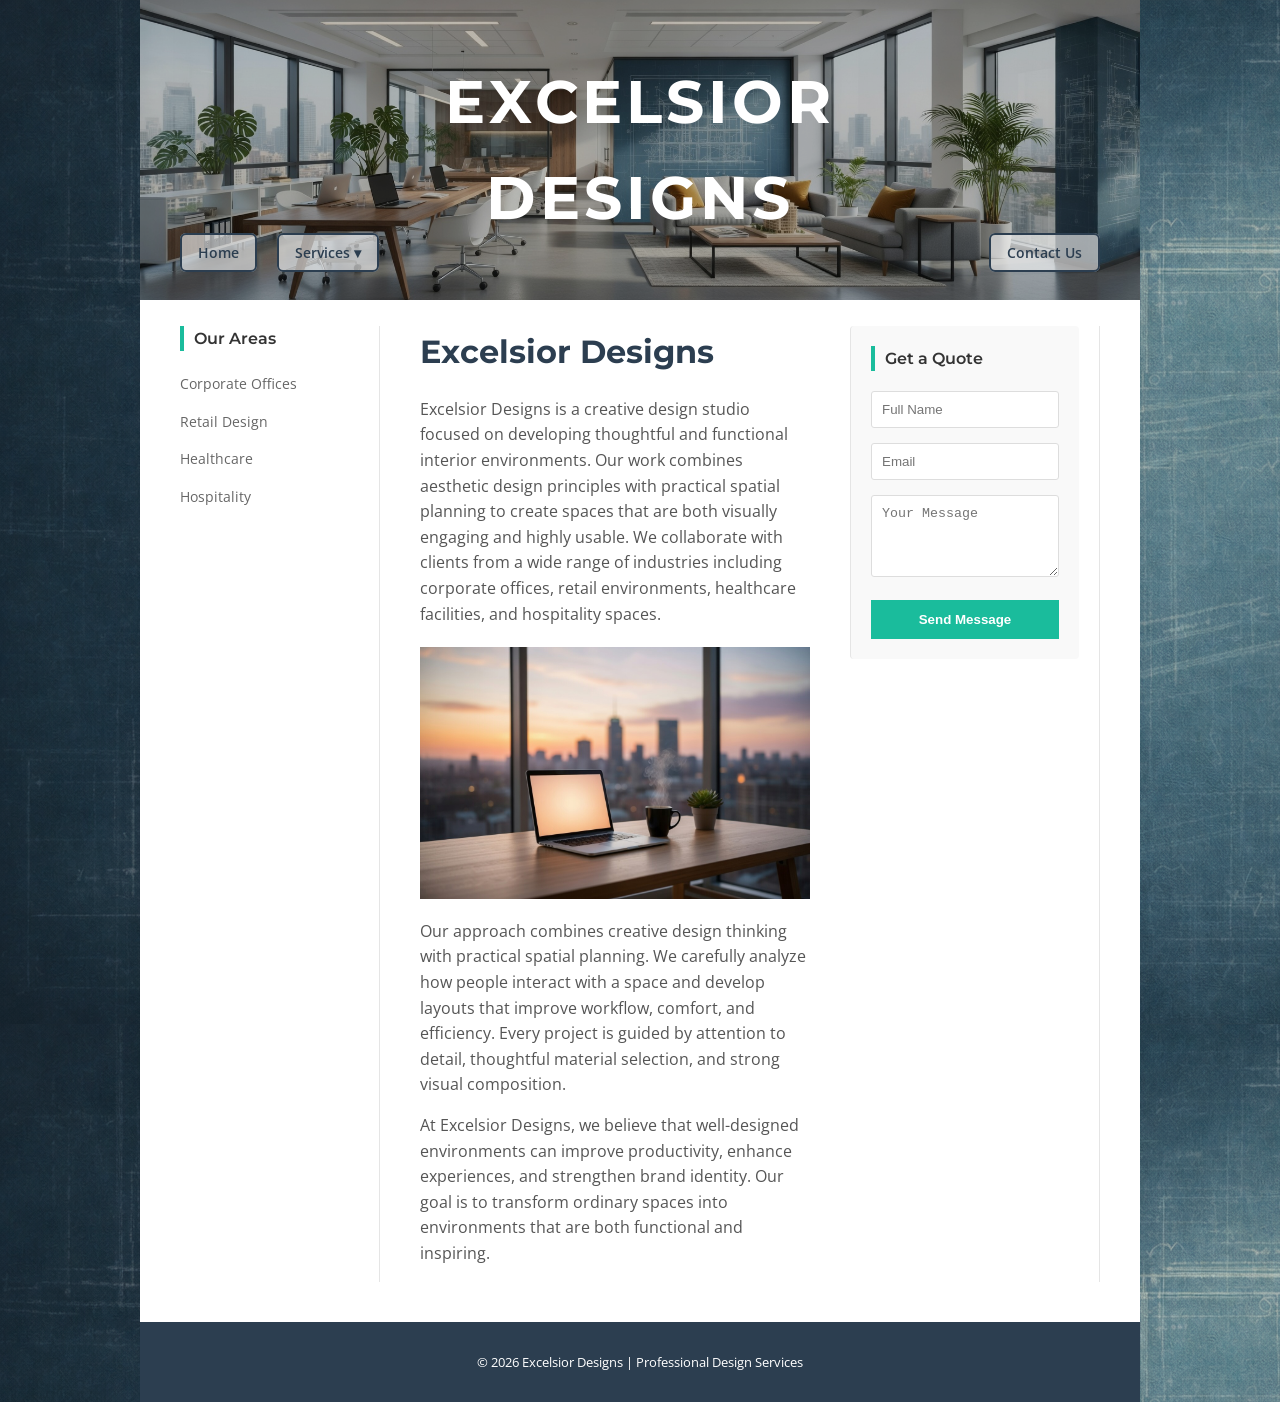
<file: index.html>
<!DOCTYPE html>
<html lang="en">

<head>
<meta charset="UTF-8">
<meta name="viewport" content="width=device-width, initial-scale=1.0">
<title>Excelsior Designs | Home</title>
<link rel="stylesheet" href="style.css">
</head>

<body>

<div class="full-width-banner">
<img src="images/banner.jpg" alt="Architectural blueprints and design tools">

<div class="banner-title">
EXCELSIOR DESIGNS
</div>

</div>

<div class="container">

<header class="main-header">

<div class="nav-wrapper">

<ul class="main-nav">

<li>
<a href="index.html">Home</a>
</li>

<li class="dropdown">

<a href="#">Services ▾</a>

<ul class="dropdown-content">

<li><a href="consultation.html">Design Consultation</a></li>
<li><a href="planning.html">Space Planning</a></li>
<li><a href="rendering.html">3D Rendering</a></li>
<li><a href="management.html">Project Management</a></li>
<li><a href="eco.html">Eco-Friendly Design</a></li>

</ul>

</li>

</ul>

<ul class="main-nav">

<li>
<a href="contact.html">Contact Us</a>
</li>

</ul>

</div>

</header>

<div class="layout-grid">

<aside class="sidebar">

<h3>Our Areas</h3>

<ul class="sidebar-list">

<li><a href="corporate.html">Corporate Offices</a></li>
<li><a href="retail.html">Retail Design</a></li>
<li><a href="healthcare.html">Healthcare</a></li>
<li><a href="hospitality.html">Hospitality</a></li>

</ul>

</aside>

<main class="main-content">

<h1>Excelsior Designs </h1>

<p>Excelsior Designs is a creative design studio focused on developing thoughtful and functional interior environments. Our work combines aesthetic design principles with practical spatial planning to create spaces that are both visually engaging and highly usable. We collaborate with clients from a wide range of industries including corporate offices, retail environments, healthcare facilities, and hospitality spaces.</p>

<div class="content-image">
<img src="images/feature.jpg" alt="Modern interior design workspace">
</div>

<p>Our approach combines creative design thinking with practical spatial planning. We carefully analyze how people interact with a space and develop layouts that improve workflow, comfort, and efficiency. Every project is guided by attention to detail, thoughtful material selection, and strong visual composition.</p>

<p>At Excelsior Designs, we believe that well-designed environments can improve productivity, enhance experiences, and strengthen brand identity. Our goal is to transform ordinary spaces into environments that are both functional and inspiring.</p>

</main>

<aside class="sidebar">

<div class="contact-box">

<h3>Get a Quote</h3>

<form>

<input type="text" placeholder="Full Name" required>
<input type="email" placeholder="Email" required>

<textarea placeholder="Your Message" rows="4"></textarea>

<button type="submit" class="submit-btn">
Send Message
</button>

</form>

</div>

</aside>

</div>

<footer class="site-footer">

© 2026 Excelsior Designs | Professional Design Services

</footer>

</div>

</body>
</html>
</file>
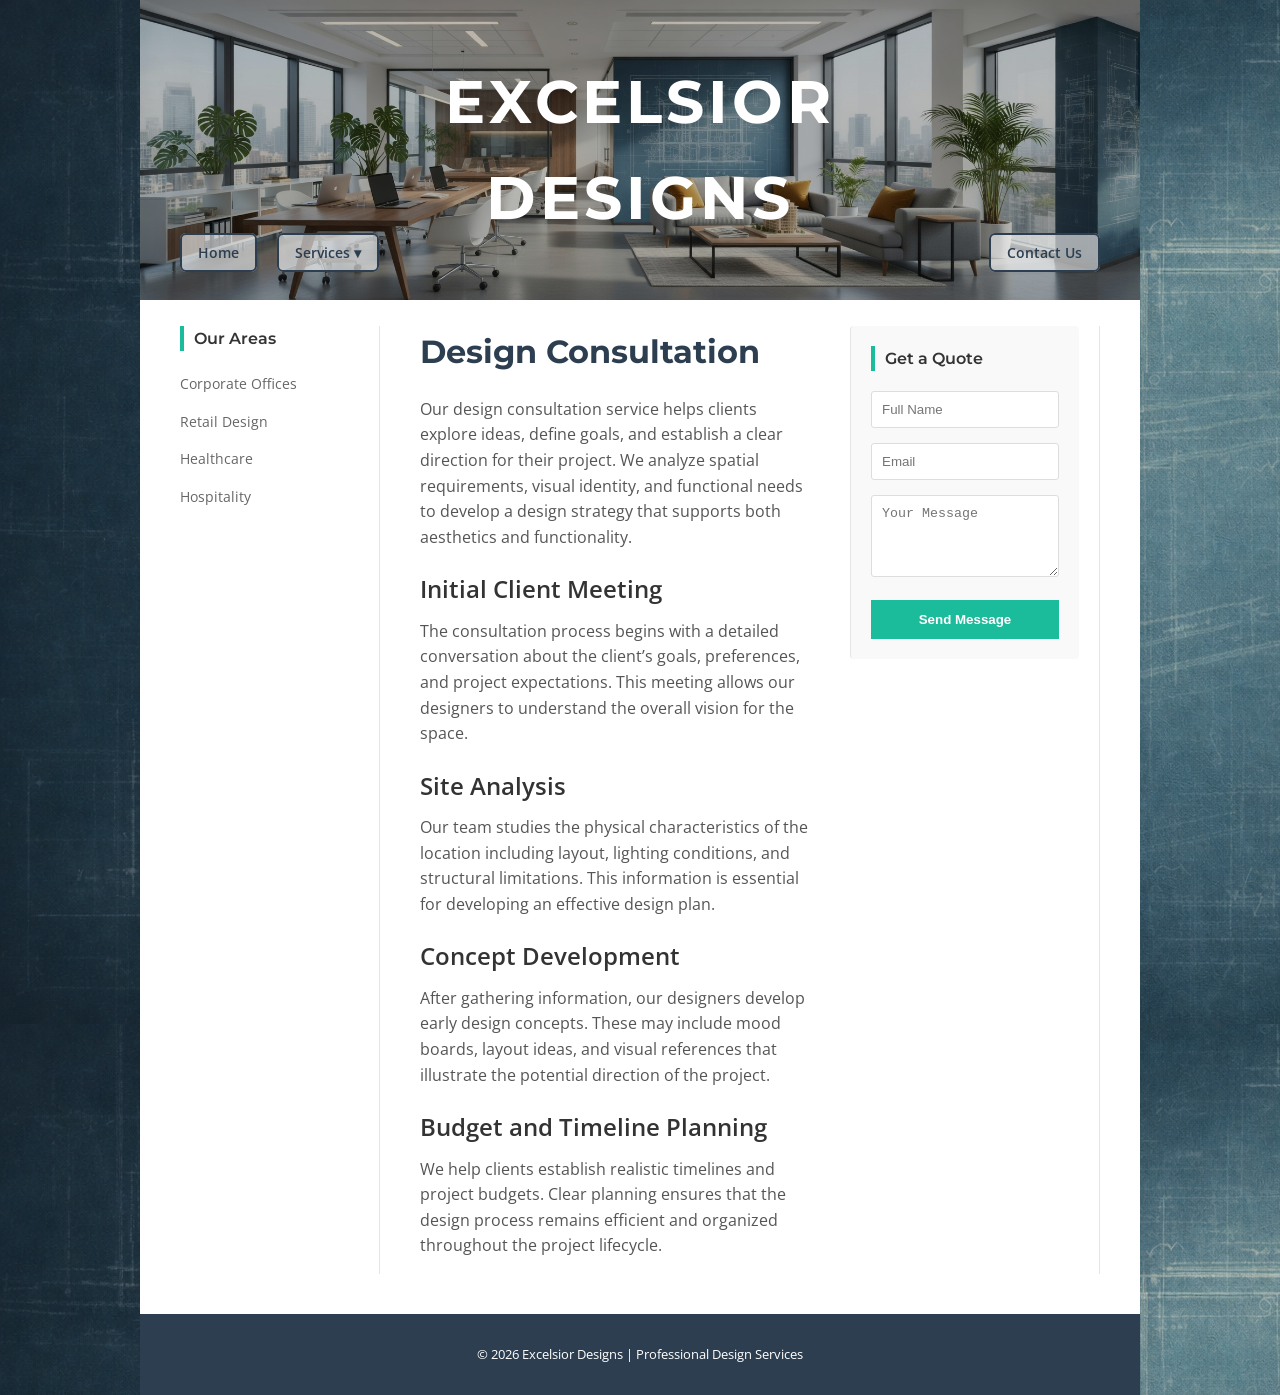
<file: consultation.html>
<!DOCTYPE html>
<html lang="en">

<head>
<meta charset="UTF-8">
<meta name="viewport" content="width=device-width, initial-scale=1.0">
<title>Excelsior Designs | Design Consultation</title>
<link rel="stylesheet" href="style.css">
</head>

<body>

<div class="full-width-banner">
<img src="images/banner.jpg" alt="Architectural blueprints and design tools">

<div class="banner-title">
EXCELSIOR DESIGNS
</div>

</div>

<div class="container">

<header class="main-header">

<div class="nav-wrapper">

<ul class="main-nav">

<li>
<a href="index.html">Home</a>
</li>

<li class="dropdown">

<a href="#">Services ▾</a>

<ul class="dropdown-content">

<li><a href="consultation.html">Design Consultation</a></li>
<li><a href="planning.html">Space Planning</a></li>
<li><a href="rendering.html">3D Rendering</a></li>
<li><a href="management.html">Project Management</a></li>
<li><a href="eco.html">Eco-Friendly Design</a></li>

</ul>

</li>

</ul>

<ul class="main-nav">

<li>
<a href="contact.html">Contact Us</a>
</li>

</ul>

</div>

</header>


<div class="layout-grid">


<aside class="sidebar">

<h3>Our Areas</h3>

<ul class="sidebar-list">

<li><a href="corporate.html">Corporate Offices</a></li>
<li><a href="retail.html">Retail Design</a></li>
<li><a href="healthcare.html">Healthcare</a></li>
<li><a href="hospitality.html">Hospitality</a></li>

</ul>

</aside>


<main class="main-content">

<h1>Design Consultation</h1>

<p>
Our design consultation service helps clients explore ideas, define goals, and establish a clear direction for their project. We analyze spatial requirements, visual identity, and functional needs to develop a design strategy that supports both aesthetics and functionality.
</p>

<h2>Initial Client Meeting</h2>

<p>
The consultation process begins with a detailed conversation about the client’s goals, preferences, and project expectations. This meeting allows our designers to understand the overall vision for the space.
</p>

<h2>Site Analysis</h2>

<p>
Our team studies the physical characteristics of the location including layout, lighting conditions, and structural limitations. This information is essential for developing an effective design plan.
</p>

<h2>Concept Development</h2>

<p>
After gathering information, our designers develop early design concepts. These may include mood boards, layout ideas, and visual references that illustrate the potential direction of the project.
</p>

<h2>Budget and Timeline Planning</h2>

<p>
We help clients establish realistic timelines and project budgets. Clear planning ensures that the design process remains efficient and organized throughout the project lifecycle.
</p>

</main>


<aside class="sidebar">

<div class="contact-box">

<h3>Get a Quote</h3>

<form>

<input type="text" placeholder="Full Name" required>
<input type="email" placeholder="Email" required>

<textarea placeholder="Your Message" rows="4"></textarea>

<button type="submit" class="submit-btn">
Send Message
</button>

</form>

</div>

</aside>

</div>


<footer class="site-footer">

© 2026 Excelsior Designs | Professional Design Services

</footer>

</div>

</body>
</html>
</file>
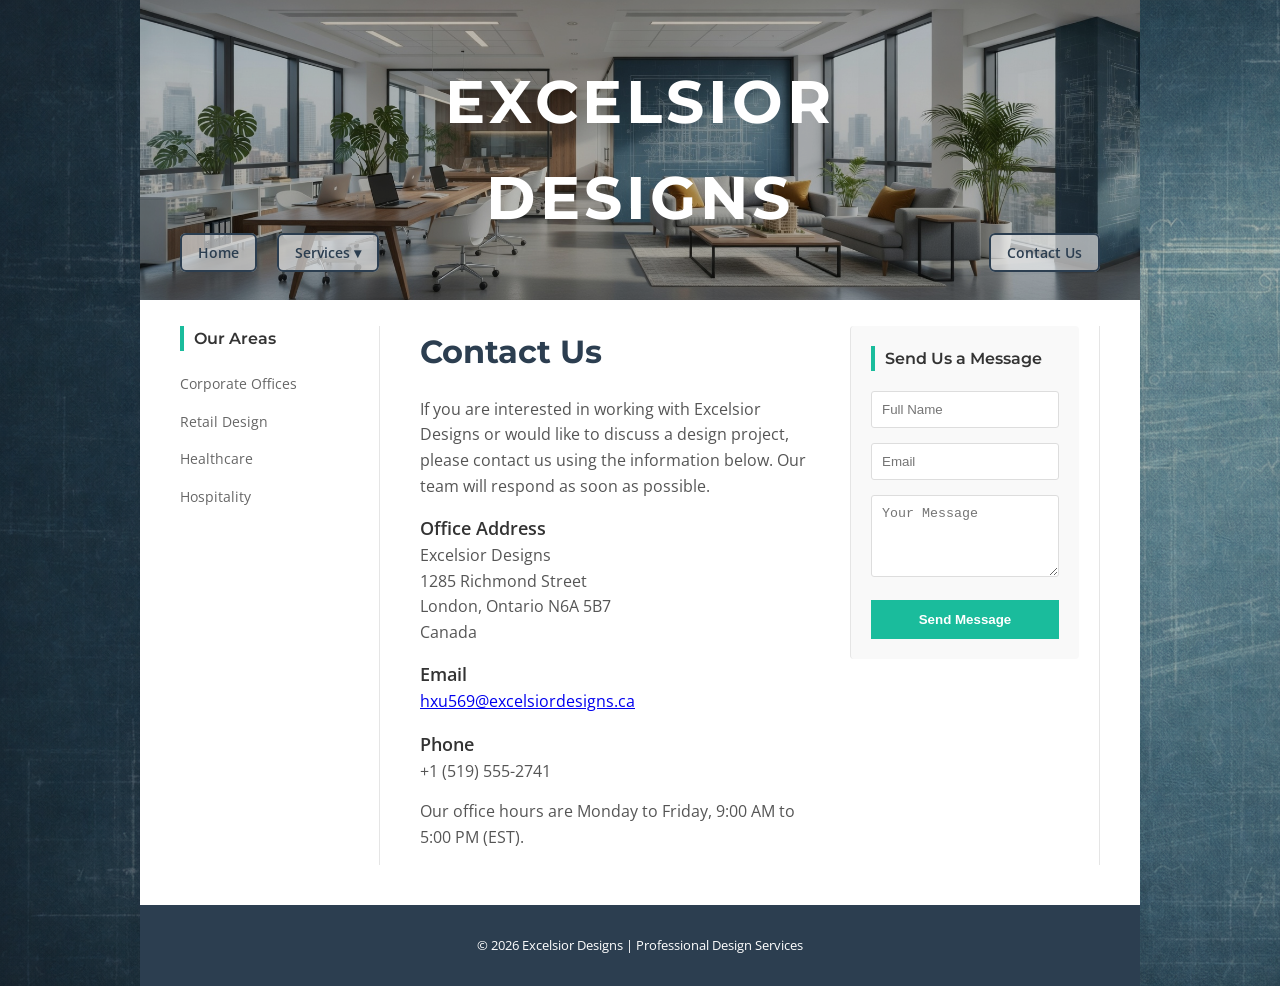
<file: contact.html>
<!DOCTYPE html>
<html lang="en">

<head>
<meta charset="UTF-8">
<meta name="viewport" content="width=device-width, initial-scale=1.0">
<title>Excelsior Designs | Contact Us</title>
<link rel="stylesheet" href="style.css">
</head>

<body>

<div class="full-width-banner">
<img src="images/banner.jpg" alt="Architectural blueprints and design tools">

<div class="banner-title">
EXCELSIOR DESIGNS
</div>

</div>

<div class="container">

<header class="main-header">

<div class="nav-wrapper">

<ul class="main-nav">

<li>
<a href="index.html">Home</a>
</li>

<li class="dropdown">

<a href="#">Services ▾</a>

<ul class="dropdown-content">

<li><a href="consultation.html">Design Consultation</a></li>
<li><a href="planning.html">Space Planning</a></li>
<li><a href="rendering.html">3D Rendering</a></li>
<li><a href="management.html">Project Management</a></li>
<li><a href="eco.html">Eco-Friendly Design</a></li>

</ul>

</li>

</ul>

<ul class="main-nav">

<li>
<a href="contact.html">Contact Us</a>
</li>

</ul>

</div>

</header>


<div class="layout-grid">

<aside class="sidebar">

<h3>Our Areas</h3>

<ul class="sidebar-list">

<li><a href="corporate.html">Corporate Offices</a></li>
<li><a href="retail.html">Retail Design</a></li>
<li><a href="healthcare.html">Healthcare</a></li>
<li><a href="hospitality.html">Hospitality</a></li>

</ul>

</aside>


<main class="main-content">

<h1>Contact Us</h1>

<p>
If you are interested in working with Excelsior Designs or would like to discuss a design project, please contact us using the information below. Our team will respond as soon as possible.
</p>

<h3>Office Address</h3>

<p>
Excelsior Designs<br>
1285 Richmond Street<br>
London, Ontario N6A 5B7<br>
Canada
</p>

<h3>Email</h3>

<p>
<a href="mailto:hxu569@excelsiordesigns.ca">hxu569@excelsiordesigns.ca</a>
</p>

<h3>Phone</h3>

<p>
+1 (519) 555-2741
</p>

<p>
Our office hours are Monday to Friday, 9:00 AM to 5:00 PM (EST).
</p>

</main>


<aside class="sidebar">

<div class="contact-box">

<h3>Send Us a Message</h3>

<form>

<input type="text" placeholder="Full Name" required>
<input type="email" placeholder="Email" required>

<textarea placeholder="Your Message" rows="4"></textarea>

<button type="submit" class="submit-btn">
Send Message
</button>

</form>

</div>

</aside>

</div>


<footer class="site-footer">

© 2026 Excelsior Designs | Professional Design Services

</footer>

</div>

</body>
</html>
</file>
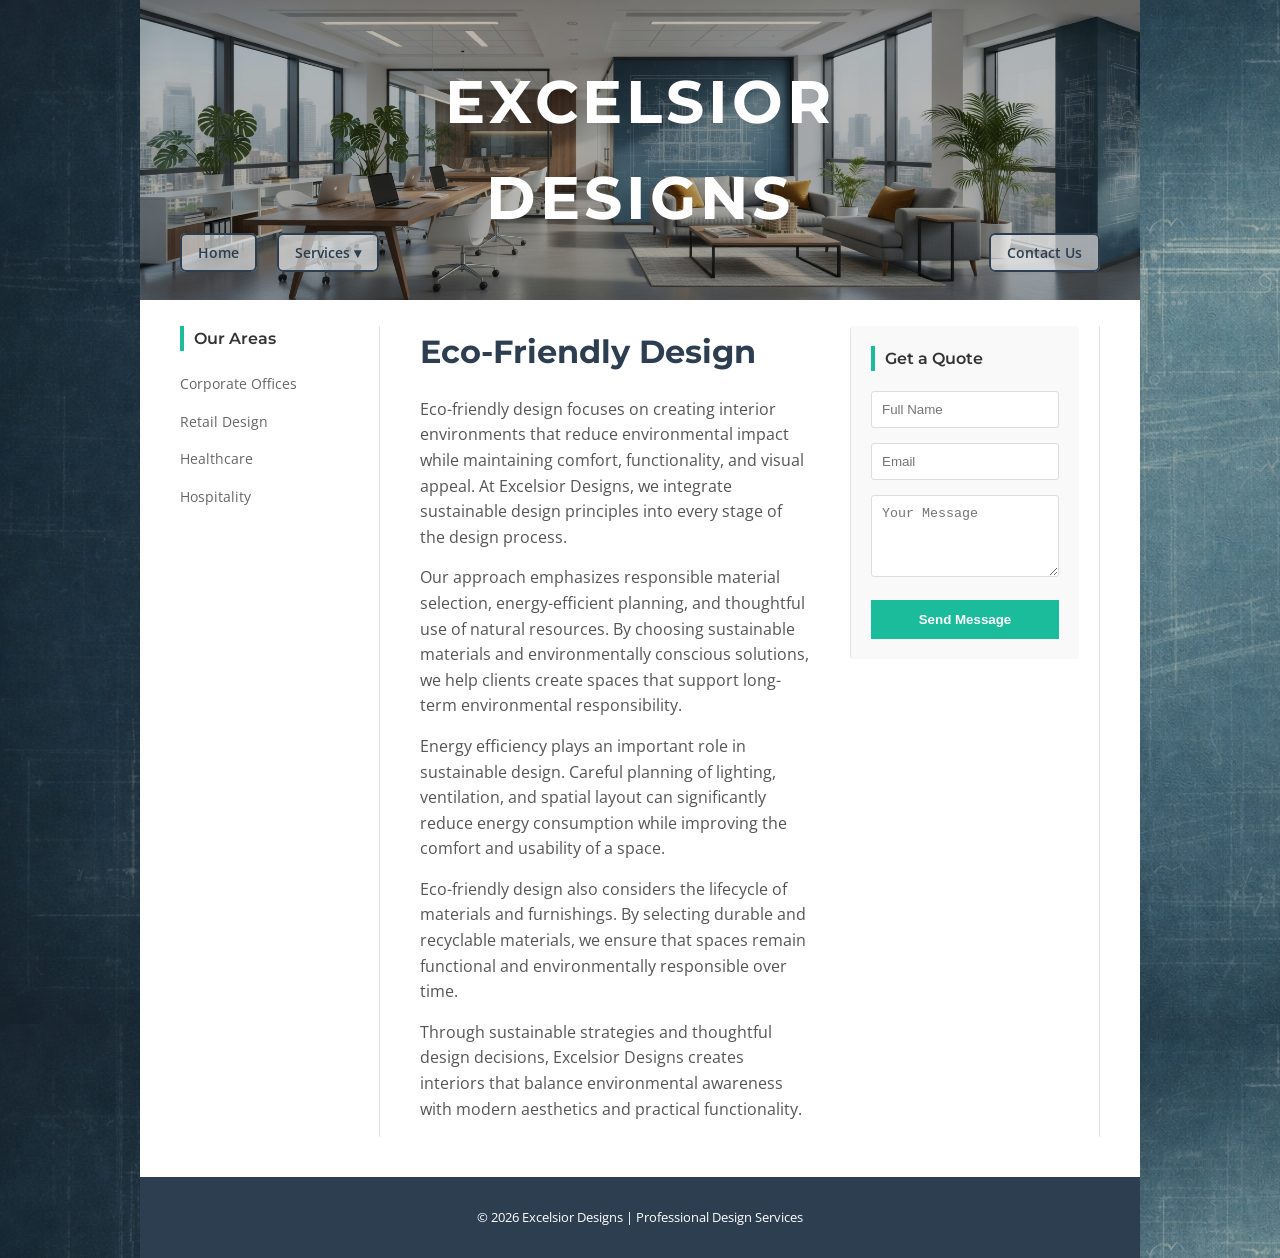
<file: eco.html>
<!DOCTYPE html>
<html lang="en">

<head>
<meta charset="UTF-8">
<meta name="viewport" content="width=device-width, initial-scale=1.0">
<title>Excelsior Designs | Eco-Friendly Design</title>
<link rel="stylesheet" href="style.css">
</head>

<body>

<div class="full-width-banner">
<img src="images/banner.jpg" alt="Architectural blueprints and design tools">

<div class="banner-title">
EXCELSIOR DESIGNS
</div>

</div>

<div class="container">

<header class="main-header">

<div class="nav-wrapper">

<ul class="main-nav">

<li>
<a href="index.html">Home</a>
</li>

<li class="dropdown">

<a href="#">Services ▾</a>

<ul class="dropdown-content">

<li><a href="consultation.html">Design Consultation</a></li>
<li><a href="planning.html">Space Planning</a></li>
<li><a href="rendering.html">3D Rendering</a></li>
<li><a href="management.html">Project Management</a></li>
<li><a href="eco.html">Eco-Friendly Design</a></li>

</ul>

</li>

</ul>

<ul class="main-nav">

<li>
<a href="contact.html">Contact Us</a>
</li>

</ul>

</div>

</header>


<div class="layout-grid">


<aside class="sidebar">

<h3>Our Areas</h3>

<ul class="sidebar-list">

<li><a href="corporate.html">Corporate Offices</a></li>
<li><a href="retail.html">Retail Design</a></li>
<li><a href="healthcare.html">Healthcare</a></li>
<li><a href="hospitality.html">Hospitality</a></li>
  
</ul>

</aside>


<main class="main-content">

<h1>Eco-Friendly Design</h1>

<p>
Eco-friendly design focuses on creating interior environments that reduce environmental impact while maintaining comfort, functionality, and visual appeal. At Excelsior Designs, we integrate sustainable design principles into every stage of the design process.
</p>

<p>
Our approach emphasizes responsible material selection, energy-efficient planning, and thoughtful use of natural resources. By choosing sustainable materials and environmentally conscious solutions, we help clients create spaces that support long-term environmental responsibility.
</p>

<p>
Energy efficiency plays an important role in sustainable design. Careful planning of lighting, ventilation, and spatial layout can significantly reduce energy consumption while improving the comfort and usability of a space.
</p>

<p>
Eco-friendly design also considers the lifecycle of materials and furnishings. By selecting durable and recyclable materials, we ensure that spaces remain functional and environmentally responsible over time.
</p>

<p>
Through sustainable strategies and thoughtful design decisions, Excelsior Designs creates interiors that balance environmental awareness with modern aesthetics and practical functionality.
</p>

</main>


<aside class="sidebar">

<div class="contact-box">

<h3>Get a Quote</h3>

<form>

<input type="text" placeholder="Full Name" required>
<input type="email" placeholder="Email" required>

<textarea placeholder="Your Message" rows="4"></textarea>

<button type="submit" class="submit-btn">
Send Message
</button>

</form>

</div>

</aside>

</div>


<footer class="site-footer">

© 2026 Excelsior Designs | Professional Design Services

</footer>

</div>

</body>
</html>
</file>
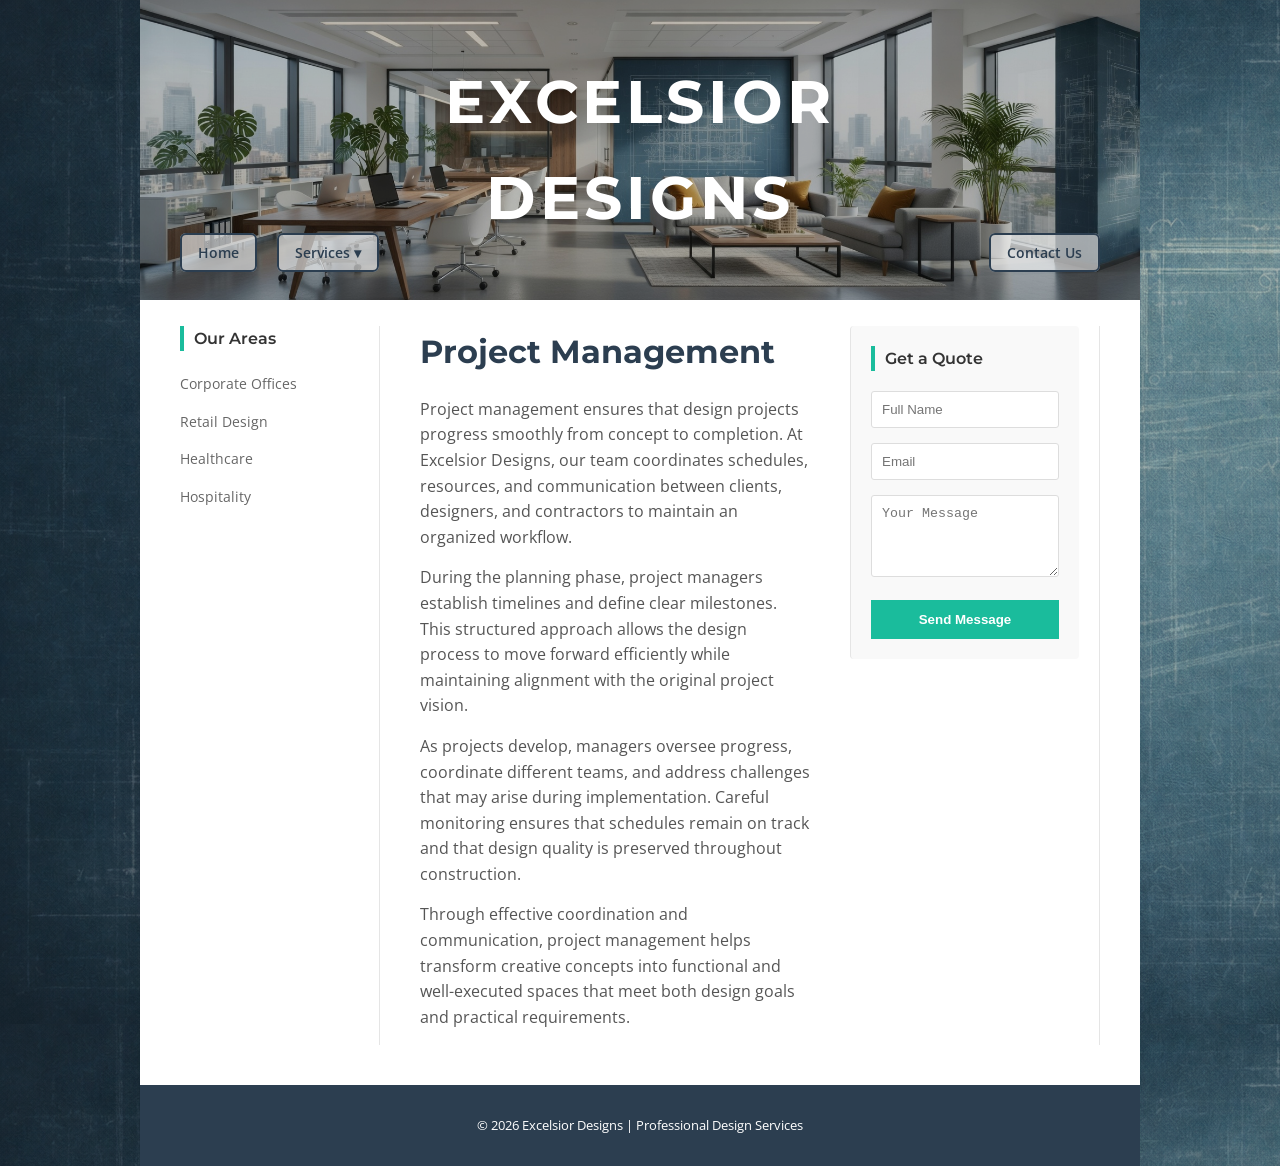
<file: management.html>
<!DOCTYPE html>
<html lang="en">

<head>
<meta charset="UTF-8">
<meta name="viewport" content="width=device-width, initial-scale=1.0">
<title>Excelsior Designs | Project Management</title>
<link rel="stylesheet" href="style.css">
</head>

<body>

<div class="full-width-banner">
<img src="images/banner.jpg" alt="Architectural blueprints and design tools">

<div class="banner-title">
EXCELSIOR DESIGNS
</div>
</div>

<div class="container">

<header class="main-header">

<div class="nav-wrapper">

<ul class="main-nav">

<li><a href="index.html">Home</a></li>

<li class="dropdown">

<a href="#">Services ▾</a>

<ul class="dropdown-content">

<li><a href="consultation.html">Design Consultation</a></li>
<li><a href="planning.html">Space Planning</a></li>
<li><a href="rendering.html">3D Rendering</a></li>
<li><a href="management.html">Project Management</a></li>
<li><a href="eco.html">Eco-Friendly Design</a></li>

</ul>

</li>

</ul>

<ul class="main-nav">
<li><a href="contact.html">Contact Us</a></li>
</ul>

</div>

</header>

<div class="layout-grid">

<aside class="sidebar">

<h3>Our Areas</h3>

<ul class="sidebar-list">

<li><a href="#">Corporate Offices</a></li>
<li><a href="#">Retail Design</a></li>
<li><a href="#">Healthcare</a></li>
<li><a href="#">Hospitality</a></li>

</ul>

</aside>

<main class="main-content">

<h1>Project Management</h1>

<p>
Project management ensures that design projects progress smoothly from concept to completion. At Excelsior Designs, our team coordinates schedules, resources, and communication between clients, designers, and contractors to maintain an organized workflow.
</p>

<p>
During the planning phase, project managers establish timelines and define clear milestones. This structured approach allows the design process to move forward efficiently while maintaining alignment with the original project vision.
</p>

<p>
As projects develop, managers oversee progress, coordinate different teams, and address challenges that may arise during implementation. Careful monitoring ensures that schedules remain on track and that design quality is preserved throughout construction.
</p>

<p>
Through effective coordination and communication, project management helps transform creative concepts into functional and well-executed spaces that meet both design goals and practical requirements.
</p>

</main>

<aside class="sidebar">

<div class="contact-box">

<h3>Get a Quote</h3>

<form>

<input type="text" placeholder="Full Name" required>
<input type="email" placeholder="Email" required>

<textarea placeholder="Your Message" rows="4"></textarea>

<button type="submit" class="submit-btn">
Send Message
</button>

</form>

</div>

</aside>

</div>

<footer class="site-footer">

© 2026 Excelsior Designs | Professional Design Services

</footer>

</div>

</body>
</html>
</file>
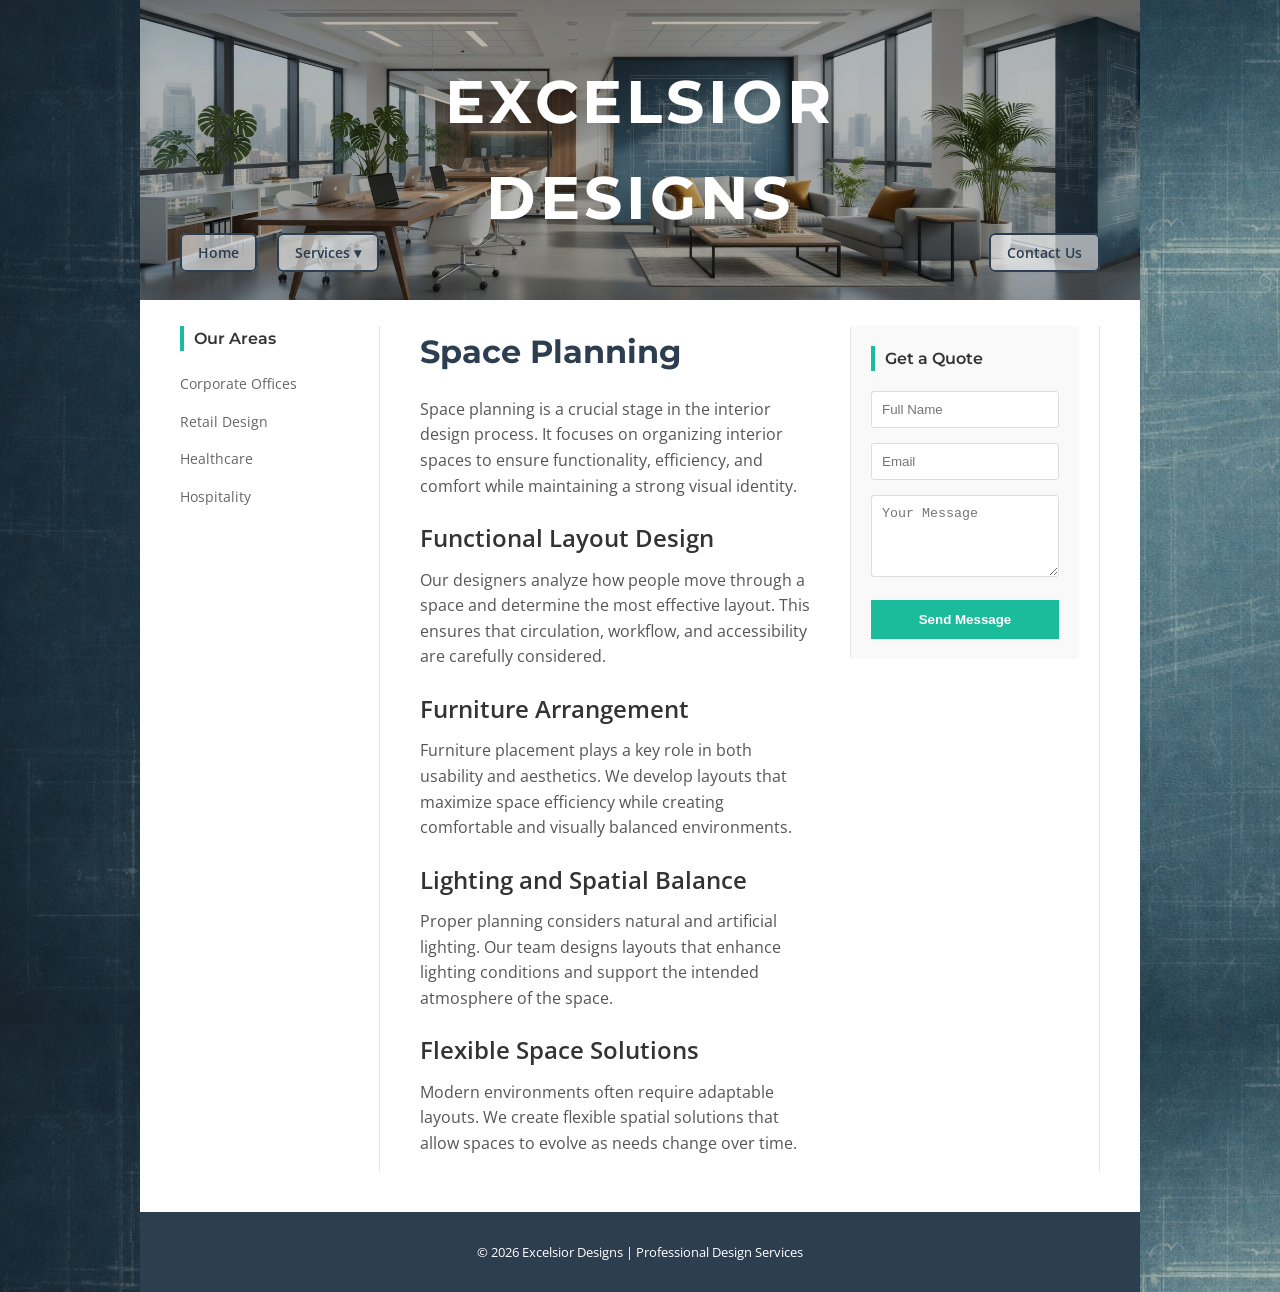
<file: planning.html>
<!DOCTYPE html>
<html lang="en">

<head>
<meta charset="UTF-8">
<meta name="viewport" content="width=device-width, initial-scale=1.0">
<title>Excelsior Designs | Space Planning</title>
<link rel="stylesheet" href="style.css">
</head>

<body>

<div class="full-width-banner">
<img src="images/banner.jpg" alt="Architectural blueprints and design tools">

<div class="banner-title">
EXCELSIOR DESIGNS
</div>

</div>

<div class="container">

<header class="main-header">

<div class="nav-wrapper">

<ul class="main-nav">

<li>
<a href="index.html">Home</a>
</li>

<li class="dropdown">

<a href="#">Services ▾</a>

<ul class="dropdown-content">

<li><a href="consultation.html">Design Consultation</a></li>
<li><a href="planning.html">Space Planning</a></li>
<li><a href="rendering.html">3D Rendering</a></li>
<li><a href="management.html">Project Management</a></li>
<li><a href="eco.html">Eco-Friendly Design</a></li>

</ul>

</li>

</ul>

<ul class="main-nav">

<li>
<a href="contact.html">Contact Us</a>
</li>

</ul>

</div>

</header>


<div class="layout-grid">


<aside class="sidebar">

<h3>Our Areas</h3>

<ul class="sidebar-list">

<li><a href="#">Corporate Offices</a></li>
<li><a href="#">Retail Design</a></li>
<li><a href="#">Healthcare</a></li>
<li><a href="#">Hospitality</a></li>

</ul>

</aside>


<main class="main-content">

<h1>Space Planning</h1>

<p>
Space planning is a crucial stage in the interior design process. It focuses on organizing interior spaces to ensure functionality, efficiency, and comfort while maintaining a strong visual identity.
</p>

<h2>Functional Layout Design</h2>

<p>
Our designers analyze how people move through a space and determine the most effective layout. This ensures that circulation, workflow, and accessibility are carefully considered.
</p>

<h2>Furniture Arrangement</h2>

<p>
Furniture placement plays a key role in both usability and aesthetics. We develop layouts that maximize space efficiency while creating comfortable and visually balanced environments.
</p>

<h2>Lighting and Spatial Balance</h2>

<p>
Proper planning considers natural and artificial lighting. Our team designs layouts that enhance lighting conditions and support the intended atmosphere of the space.
</p>

<h2>Flexible Space Solutions</h2>

<p>
Modern environments often require adaptable layouts. We create flexible spatial solutions that allow spaces to evolve as needs change over time.
</p>

</main>


<aside class="sidebar">

<div class="contact-box">

<h3>Get a Quote</h3>

<form>

<input type="text" placeholder="Full Name" required>
<input type="email" placeholder="Email" required>

<textarea placeholder="Your Message" rows="4"></textarea>

<button type="submit" class="submit-btn">
Send Message
</button>

</form>

</div>

</aside>

</div>


<footer class="site-footer">

© 2026 Excelsior Designs | Professional Design Services

</footer>

</div>

</body>
</html>
</file>
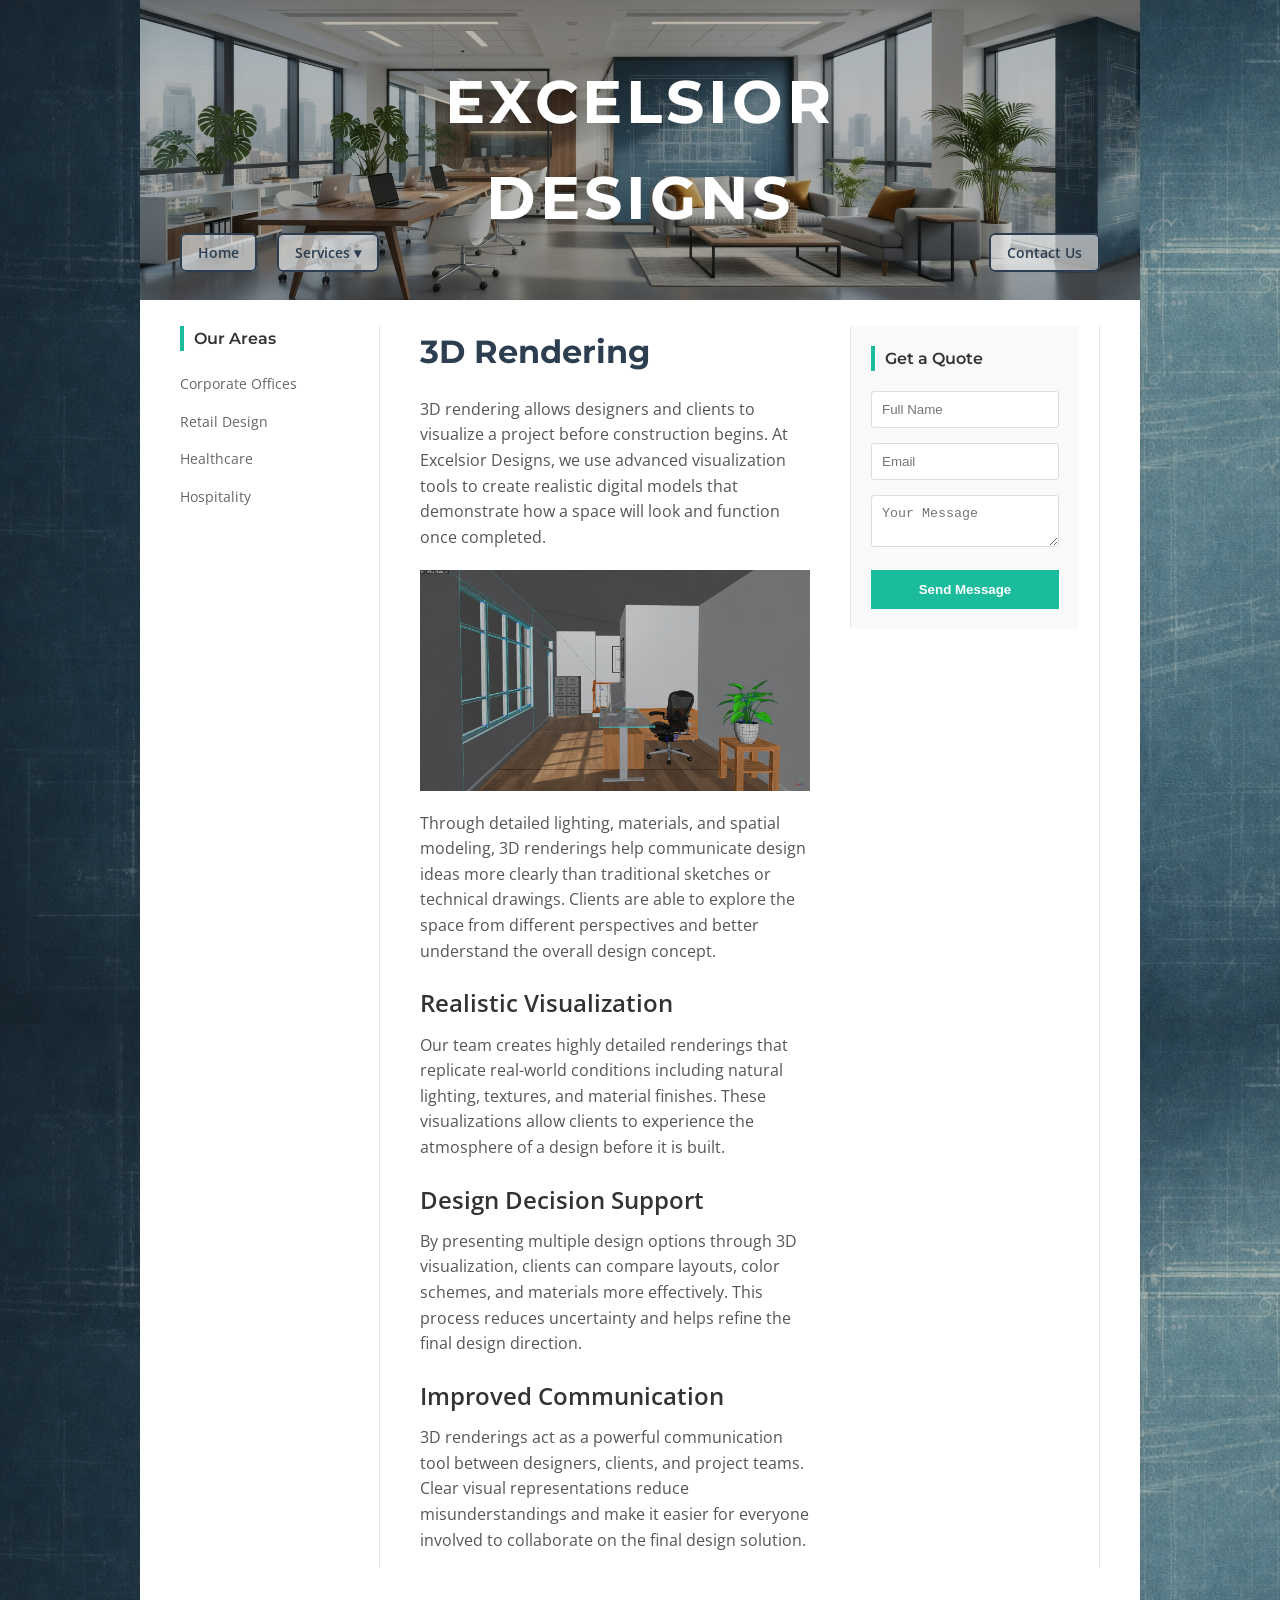
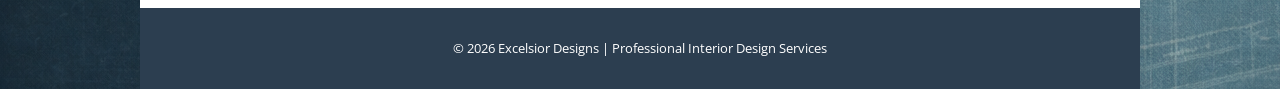
<file: rendering.html>
<!DOCTYPE html>
<html lang="en">

<head>

<meta charset="UTF-8">
<meta name="viewport" content="width=device-width, initial-scale=1.0">

<title>Excelsior Designs | 3D Rendering</title>

<link rel="stylesheet" href="style.css">

</head>

<body>

<div class="full-width-banner">
<img src="images/banner.jpg" alt="Design studio workspace">

<div class="banner-title">
EXCELSIOR DESIGNS
</div>

</div>


<div class="container">

<header class="main-header">

<div class="nav-wrapper">

<ul class="main-nav">

<li><a href="index.html">Home</a></li>

<li class="dropdown">

<a href="#">Services ▾</a>

<ul class="dropdown-content">

<li><a href="consultation.html">Design Consultation</a></li>
<li><a href="planning.html">Space Planning</a></li>
<li><a href="rendering.html">3D Rendering</a></li>
<li><a href="management.html">Project Management</a></li>
<li><a href="eco.html">Eco-Friendly Design</a></li>

</ul>

</li>

</ul>

<ul class="main-nav">
<li><a href="contact.html">Contact Us</a></li>
</ul>

</div>

</header>


<div class="layout-grid">


<aside class="sidebar">

<h3>Our Areas</h3>

<ul class="sidebar-list">

<li><a href="#">Corporate Offices</a></li>
<li><a href="#">Retail Design</a></li>
<li><a href="#">Healthcare</a></li>
<li><a href="#">Hospitality</a></li>

</ul>

</aside>


<main class="main-content">

<h1>3D Rendering</h1>

<p>
3D rendering allows designers and clients to visualize a project before construction begins. At Excelsior Designs, we use advanced visualization tools to create realistic digital models that demonstrate how a space will look and function once completed.
</p>

<div class="content-image">
<img src="images/render.jpg" alt="Interior design 3D rendering example">
</div>

<p>
Through detailed lighting, materials, and spatial modeling, 3D renderings help communicate design ideas more clearly than traditional sketches or technical drawings. Clients are able to explore the space from different perspectives and better understand the overall design concept.
</p>

<h2>Realistic Visualization</h2>

<p>
Our team creates highly detailed renderings that replicate real-world conditions including natural lighting, textures, and material finishes. These visualizations allow clients to experience the atmosphere of a design before it is built.
</p>

<h2>Design Decision Support</h2>

<p>
By presenting multiple design options through 3D visualization, clients can compare layouts, color schemes, and materials more effectively. This process reduces uncertainty and helps refine the final design direction.
</p>

<h2>Improved Communication</h2>

<p>
3D renderings act as a powerful communication tool between designers, clients, and project teams. Clear visual representations reduce misunderstandings and make it easier for everyone involved to collaborate on the final design solution.
</p>

</main>


<aside class="sidebar">

<div class="contact-box">

<h3>Get a Quote</h3>

<form>

<input type="text" placeholder="Full Name">

<input type="email" placeholder="Email">

<textarea placeholder="Your Message"></textarea>

<button class="submit-btn">Send Message</button>

</form>

</div>

</aside>


</div>


<footer class="site-footer">

© 2026 Excelsior Designs | Professional Interior Design Services

</footer>


</div>

</body>
</html>
</file>
<file: style.css>
@import url('https://fonts.googleapis.com/css2?family=Montserrat:wght@700&family=Open+Sans:wght@400;600&display=swap');

*{
margin:0;
padding:0;
box-sizing:border-box;
}

body{
font-family: 'Open Sans',sans-serif;
background:#4f5f6f url("images/blueprint-bg.png") repeat;
color:#333;
font-size:16px;
line-height:1.6;
margin:0;
overflow-x:hidden;
}

h1{
font-size:32px;
font-weight:700;
margin-bottom:20px;
}

h2{
font-size:24px;
font-weight:600;
margin-top:20px;
margin-bottom:10px;
}

h3{
font-size:18px;
font-weight:600;
}

p{
font-size:16px;
margin-bottom:15px;
color:#555;
}

.container{
width:1000px;
margin:0 auto;
background:#fff;
box-shadow:0 0 20px rgba(0,0,0,0.05);
}

.full-width-banner{
width:1000px;
height:300px;
margin:0 auto;
position:relative;
overflow:hidden;
}

.full-width-banner img{
width:100%;
height:auto;
display:block;
}

.full-width-banner::after{
content:"";
position:absolute;
top:0;
left:0;
width:100%;
height:100%;
background:rgba(0,0,0,0.25);
}

.banner-title{
position:absolute;
top:50%;
left:50%;
transform:translate(-50%,-50%);
font-family:'Montserrat',sans-serif;
font-size:60px;
letter-spacing:4px;
color:white;
font-weight:700;
text-transform:uppercase;
text-align:center;
z-index:2;
}

.main-header{
padding:20px 0;
margin-top:-80px;
position:relative;
z-index:10;
}

.nav-wrapper{
display:flex;
justify-content:space-between;
align-items:center;
padding:0 40px;
}

.main-nav{
display:flex;
list-style:none;
gap:20px;
}

.main-nav > li{
position:relative;
}

.main-nav a{
text-decoration:none;
color:#2c3e50;
font-size:14px;
font-weight:600;
padding:8px 16px;
background:rgba(255,255,255,0.6);
border:2px solid #2c3e50;
border-radius:6px;
backdrop-filter:blur(3px);
transition:0.3s;
}

.main-nav a:hover{
background:white;
color:#2c3e50;
}

.dropdown-content{
display:none;
position:absolute;
top:100%;
left:0;
background:#fff;
min-width:220px;
box-shadow:0 8px 15px rgba(0,0,0,0.1);
z-index:999;
padding:10px 0;
list-style:none;
flex-direction:column;
}

.dropdown:hover .dropdown-content{
display:flex;
}

.dropdown-content li{
width:100%;
}

.dropdown-content li a{
display:block;
padding:12px 20px;
white-space:nowrap;
border:none;
color:#333;
}

.dropdown-content li a:hover{
background:#f8f9fa;
color:#1abc9c;
}

.layout-grid{
display:grid;
grid-template-columns:200px 1fr 250px;
gap:40px;
padding:40px;
}

.sidebar{
padding-right:20px;
border-right:1px solid #e5e5e5;
}

.sidebar h3{
font-family:'Montserrat',sans-serif;
font-size:16px;
margin-bottom:20px;
border-left:4px solid #1abc9c;
padding-left:10px;
}

.sidebar-list{
list-style:none;
}

.sidebar-list li{
margin-bottom:12px;
}

.sidebar-list a{
text-decoration:none;
color:#666;
font-size:14px;
}

.main-content h1{
font-family:'Montserrat',sans-serif;
font-size:32px;
font-weight:700;
margin-bottom:20px;
color:#2c3e50;
}

.content-image{
width:100%;
margin:20px 0;
text-align:center;
}

.content-image img{
width:100%;
max-width:700px;
height:auto;
display:block;
margin:0 auto;
}

.contact-box{
background:#f9f9f9;
padding:20px;
border-left:1px solid #e5e5e5;
border-radius:4px;
}

.contact-box input,
.contact-box textarea{
width:100%;
margin-bottom:15px;
padding:10px;
border:1px solid #ddd;
border-radius:3px;
}

.submit-btn{
width:100%;
padding:12px;
background:#1abc9c;
color:#fff;
border:none;
font-weight:bold;
cursor:pointer;
}

.site-footer{
text-align:center;
padding:30px;
background:#2c3e50;
color:#fff;
font-size:13px;
}
</file>
